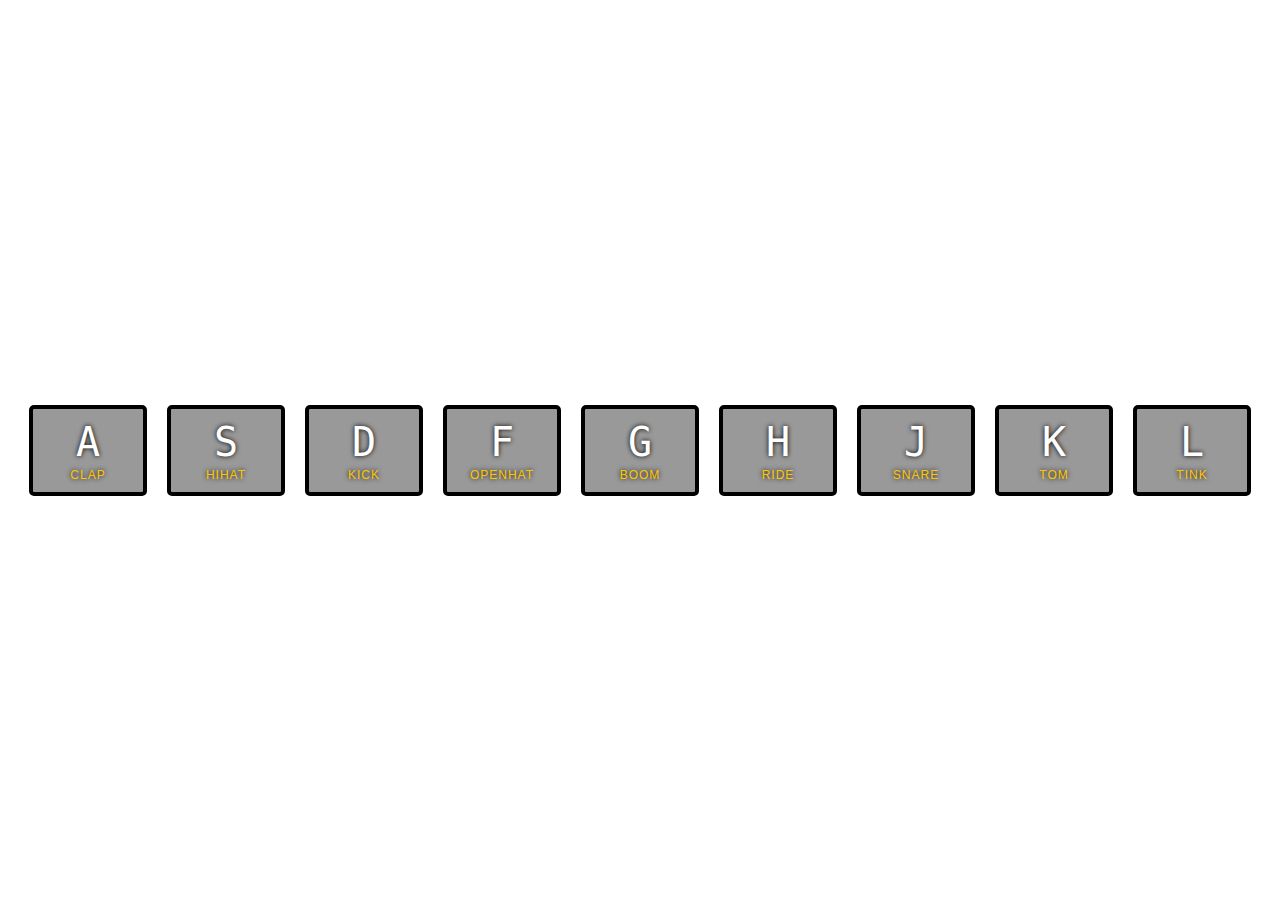
<file: 01/index.html>
<!DOCTYPE html>
<html lang="en">
<head>
    <meta charset="UTF-8">
    <title>JS Drum Kit</title>
    <link rel="stylesheet" href="style.css">
</head>
<body>

<div class="keys">
    <div data-key="65" class="key">
        <kbd>A</kbd>
        <span class="sound">clap</span>
    </div>
    <div data-key="83" class="key">
        <kbd>S</kbd>
        <span class="sound">hihat</span>
    </div>
    <div data-key="68" class="key">
        <kbd>D</kbd>
        <span class="sound">kick</span>
    </div>
    <div data-key="70" class="key">
        <kbd>F</kbd>
        <span class="sound">openhat</span>
    </div>
    <div data-key="71" class="key">
        <kbd>G</kbd>
        <span class="sound">boom</span>
    </div>
    <div data-key="72" class="key">
        <kbd>H</kbd>
        <span class="sound">ride</span>
    </div>
    <div data-key="74" class="key">
        <kbd>J</kbd>
        <span class="sound">snare</span>
    </div>
    <div data-key="75" class="key">
        <kbd>K</kbd>
        <span class="sound">tom</span>
    </div>
    <div data-key="76" class="key">
        <kbd>L</kbd>
        <span class="sound">tink</span>
    </div>
</div>

<audio data-key="65" src="sounds/clap.wav"></audio>
<audio data-key="83" src="sounds/hihat.wav"></audio>
<audio data-key="68" src="sounds/kick.wav"></audio>
<audio data-key="70" src="sounds/openhat.wav"></audio>
<audio data-key="71" src="sounds/boom.wav"></audio>
<audio data-key="72" src="sounds/ride.wav"></audio>
<audio data-key="74" src="sounds/snare.wav"></audio>
<audio data-key="75" src="sounds/tom.wav"></audio>
<audio data-key="76" src="sounds/tink.wav"></audio>

<script src="script.js"></script>

</body>
</html>
</file>
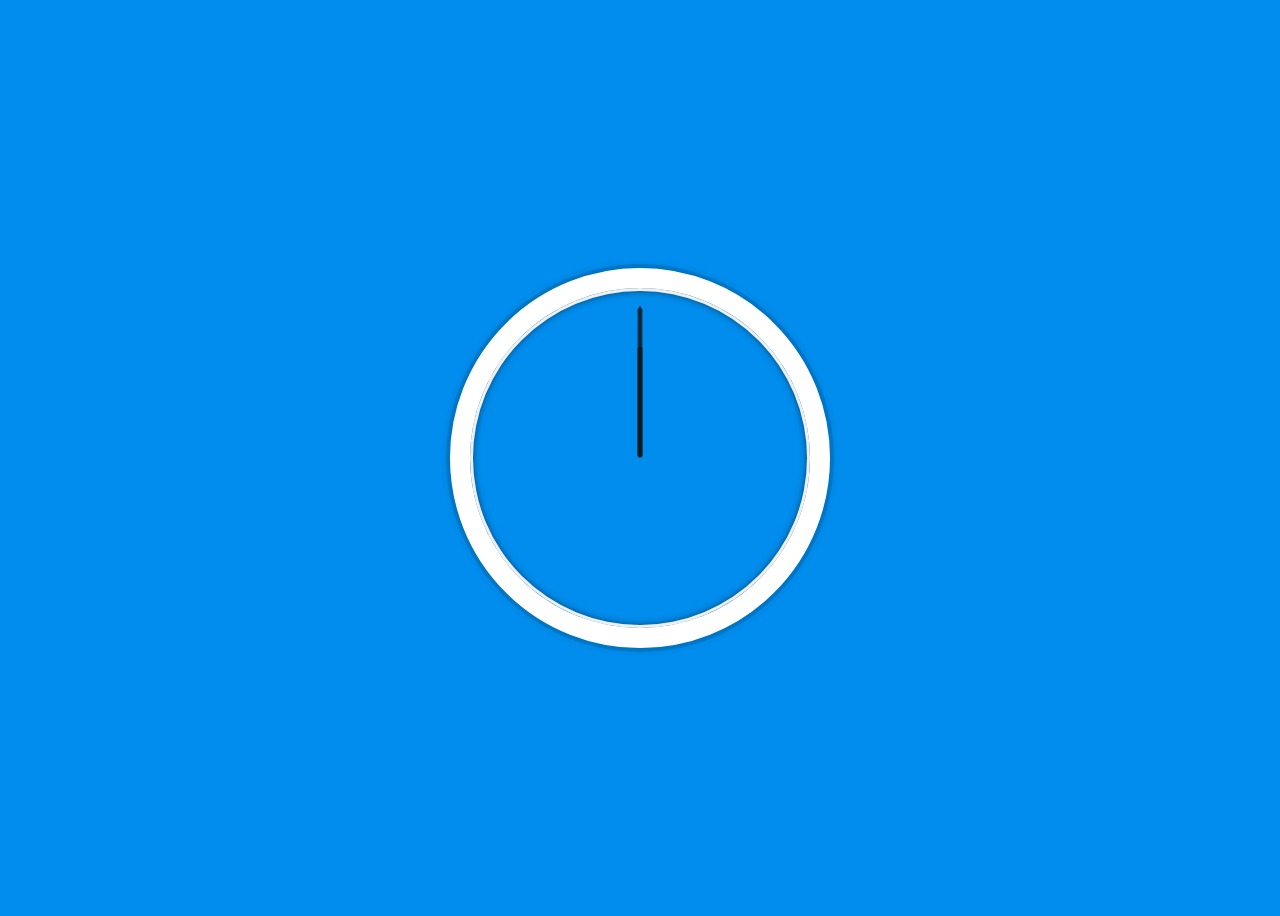
<file: 02/index.html>
<!DOCTYPE html>
<html lang="en">
<head>
    <meta charset="UTF-8">
    <title>JS + CSS Clock</title>
    <link rel="stylesheet" href="style.css">
</head>
<body>

<div class="clock">
    <div class="clock-face">
        <div class="hand hour-hand"></div>
        <div class="hand min-hand"></div>
        <div class="hand second-hand"></div>
    </div>
</div>

<script src="script.js"></script>
</body>
</html>
</file>
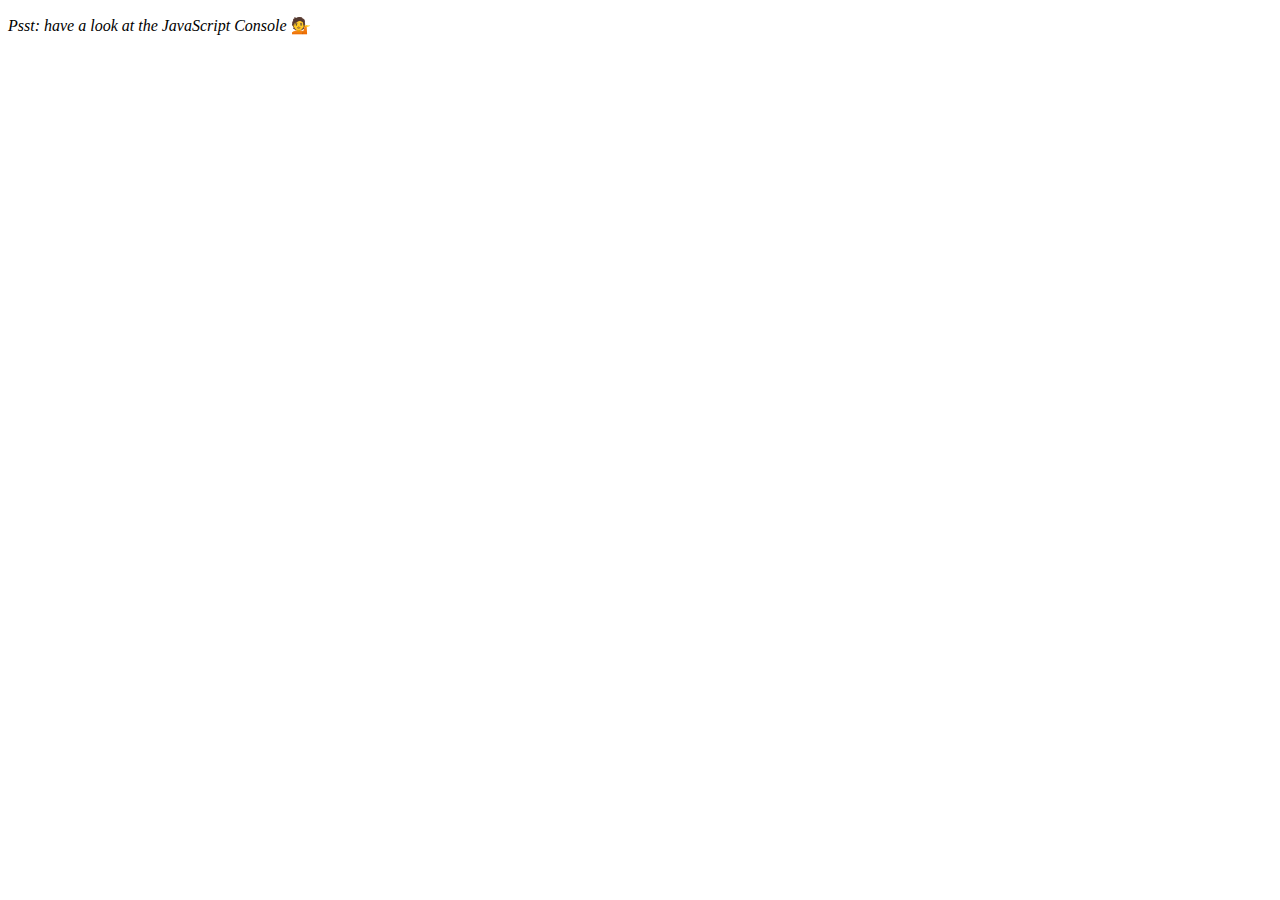
<file: 04/index.html>
<!DOCTYPE html>
<html lang="en">
<head>
    <meta charset="UTF-8">
    <title>Array Cardio 💪</title>
</head>
<body>
<p><em>Psst: have a look at the JavaScript Console</em> 💁</p>
<script>

    const inventors = [
        {first: 'Albert', last: 'Einstein', year: 1879, passed: 1955},
        {first: 'Isaac', last: 'Newton', year: 1643, passed: 1727},
        {first: 'Galileo', last: 'Galilei', year: 1564, passed: 1642},
        {first: 'Marie', last: 'Curie', year: 1867, passed: 1934},
        {first: 'Johannes', last: 'Kepler', year: 1571, passed: 1630},
        {first: 'Nicolaus', last: 'Copernicus', year: 1473, passed: 1543},
        {first: 'Max', last: 'Planck', year: 1858, passed: 1947},
        {first: 'Katherine', last: 'Blodgett', year: 1898, passed: 1979},
        {first: 'Ada', last: 'Lovelace', year: 1815, passed: 1852},
        {first: 'Sarah E.', last: 'Goode', year: 1855, passed: 1905},
        {first: 'Lise', last: 'Meitner', year: 1878, passed: 1968},
        {first: 'Hanna', last: 'Hammarström', year: 1829, passed: 1909}
    ];

    const people = ['Beck, Glenn', 'Becker, Carl', 'Beckett, Samuel', 'Beddoes, Mick', 'Beecher, Henry', 'Beethoven, Ludwig', 'Begin, Menachem', 'Belloc, Hilaire', 'Bellow, Saul', 'Benchley, Robert', 'Benenson, Peter', 'Ben-Gurion, David', 'Benjamin, Walter', 'Benn, Tony', 'Bennington, Chester', 'Benson, Leana', 'Bent, Silas', 'Bentsen, Lloyd', 'Berger, Ric', 'Bergman, Ingmar', 'Berio, Luciano', 'Berle, Milton', 'Berlin, Irving', 'Berne, Eric', 'Bernhard, Sandra', 'Berra, Yogi', 'Berry, Halle', 'Berry, Wendell', 'Bethea, Erin', 'Bevan, Aneurin', 'Bevel, Ken', 'Biden, Joseph', 'Bierce, Ambrose', 'Biko, Steve', 'Billings, Josh', 'Biondo, Frank', 'Birrell, Augustine', 'Black, Elk', 'Blair, Robert', 'Blair, Tony', 'Blake, William'];

    // Array.prototype.filter()
    // 1. Filter the list of inventors for those who were born in the 1500's
    const fifteen = inventors.filter((inventor) => {
        if (inventor.year >= 1500 && inventor.year < 1600) {
            return true;
        }
    });
    console.table(fifteen);

    // Array.prototype.map()
    // 2. Give us an array of the inventors' first and last names
    const fullNames = inventors.map(inventor => inventor.first + ' ' + inventor.last);

    console.log(fullNames);

    // Array.prototype.sort()
    // 3. Sort the inventors by birthdate, oldest to youngest
    const ordered = inventors.sort(function (firstPerson, secondPerson) {
        if (firstPerson.year > secondPerson.year) {
            return 1;
        } else {
            return -1;
        }
    });

    const ordered = inventors.sort((a, b) => a.year > b.year ? 1 : -1);

    console.table(ordered);

    // Array.prototype.reduce()
    // 4. How many years did all the inventors live?
    const totalYears = inventors.reduce((total, inventor) => {
        return total + (inventor.passed - inventor.year);
    }, 0);

    console.log(totalYears);

    // 5. Sort the inventors by years lived
    const oldest = inventors.sort((a, b) => {
        const lastGuy = a.passed - a.year;
        const nextGuy = b.passed - b.year;
        return lastGuy > nextGuy ? -1 : 1;
    });

    console.log(oldest);

    // 6. create a list of Boulevards in Paris that contain 'de' anywhere in the name
    // https://en.wikipedia.org/wiki/Category:Boulevards_in_Paris
//    const category = document.querySelector('.mw-category');
//    const links = Array.from(category.querySelectorAll('a'));
//    const de = links
//                .map(link => link.textContent)
//                .filter(streetName => streetName.includes('de'));

    // 7. sort Exercise
    // Sort the people alphabetically by last name
    const alpha = people.sort((lastOne, nextOne) => {
        const [aLast, aFirst] = lastOne.split(', ');
        const [bLast, bFirst] = nextOneOne.split(', ');
        return aLast > bLast ? 1 : -1;
    });

    // 8. Reduce Exercise
    // Sum up the instances of each of these
    const data = ['car', 'car', 'truck', 'truck', 'bike', 'walk', 'car', 'van', 'bike', 'walk', 'car', 'van', 'car', 'truck'];

    const transportation = data.reduce((obj, item) => {
        if (!obj[item]) {
            obj[item] = 0;
        }
        obj[item]++;
        return {};
    }, {});

    console.log(transportation);

</script>
</body>
</html>
</file>
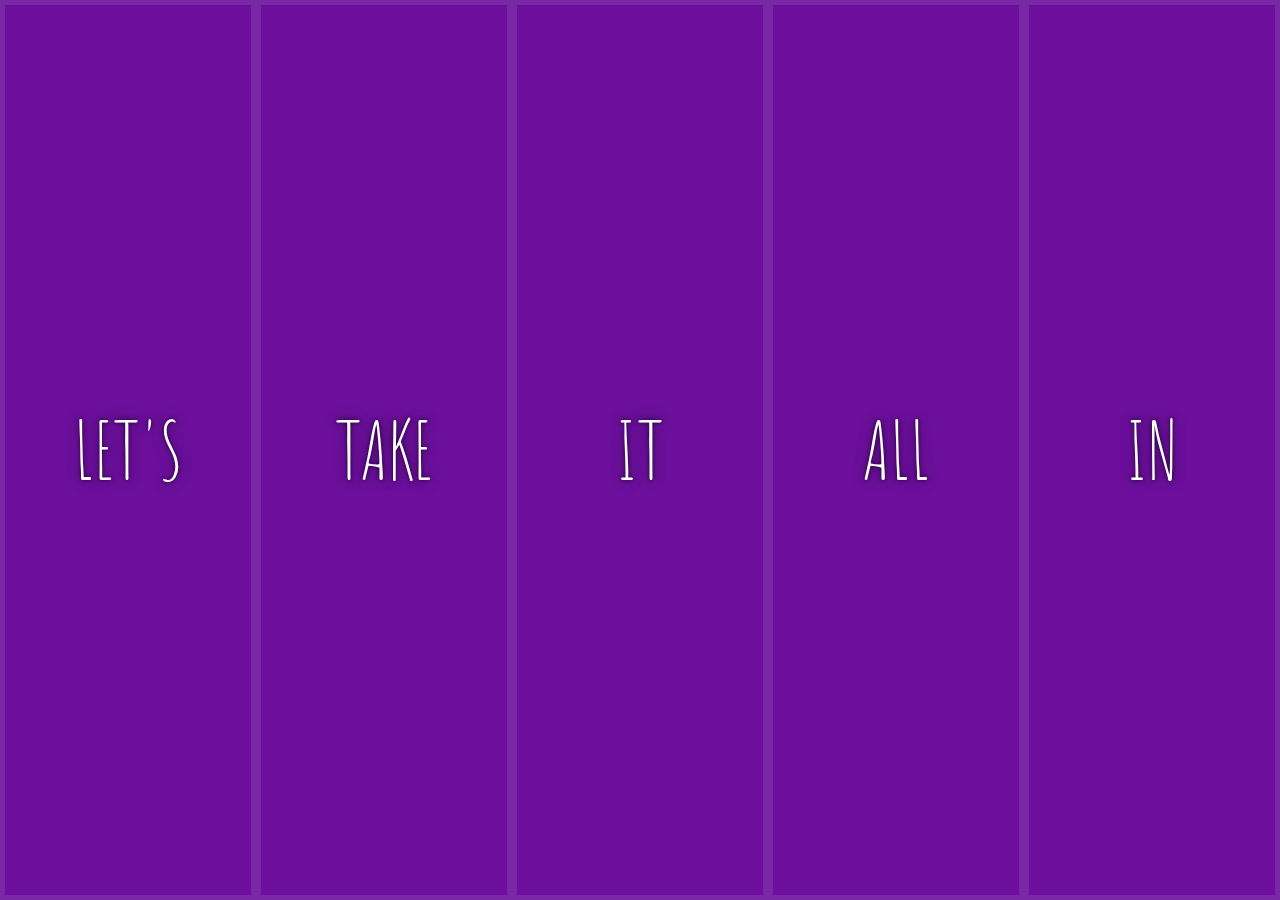
<file: 05/index.html>
<!DOCTYPE html>
<html lang="en">
<head>
  <meta charset="UTF-8">
  <title>Flex Panels 💪</title>
  <link href='https://fonts.googleapis.com/css?family=Amatic+SC' rel='stylesheet' type='text/css'>
</head>
<body>
  <style>
    html {
      box-sizing: border-box;
      background:#ffc600;
      font-family:'helvetica neue';
      font-size: 20px;
      font-weight: 200;
    }
    body {
      margin: 0;
    }
    *, *:before, *:after {
      box-sizing: inherit;
    }

    .panels {
      min-height:100vh;
      overflow: hidden;
      display: flex;
    }

    .panel {
      background:#6B0F9C;
      box-shadow:inset 0 0 0 5px rgba(255,255,255,0.1);
      color:white;
      text-align: center;
      align-items:center;
      /* Safari transitionend event.propertyName === flex */
      /* Chrome + FF transitionend event.propertyName === flex-grow */
      transition:
        font-size 0.7s cubic-bezier(0.61,-0.19, 0.7,-0.11),
        flex 0.7s cubic-bezier(0.61,-0.19, 0.7,-0.11),
        background 0.2s;
      font-size: 20px;
      background-size:cover;
      background-position:center;
      flex: 1;
      justify-content: center;
      align-items: center;
      display: flex;
      flex-direction: column;
    }


    .panel1 { background-image:url(https://source.unsplash.com/gYl-UtwNg_I/1500x1500); }
    .panel2 { background-image:url(https://source.unsplash.com/1CD3fd8kHnE/1500x1500); }
    .panel3 { background-image:url(https://images.unsplash.com/photo-1465188162913-8fb5709d6d57?ixlib=rb-0.3.5&q=80&fm=jpg&crop=faces&cs=tinysrgb&w=1500&h=1500&fit=crop&s=967e8a713a4e395260793fc8c802901d); }
    .panel4 { background-image:url(https://source.unsplash.com/ITjiVXcwVng/1500x1500); }
    .panel5 { background-image:url(https://source.unsplash.com/3MNzGlQM7qs/1500x1500); }

    .panel > * {
      margin:0;
      width: 100%;
      transition:transform 0.5s;
      flex: 1 0 auto;
      display: flex;
      justify-content: center;
      align-items: center;
    }

    .panel > *:first-child { transform: translateY(-100%); }
    .panel.open-active > *:first-child { transform: translateY(0); }
    .panel > *:last-child { transform: translateY(100%); }
    .panel.open-active > *:last-child { transform: translateY(0); }

    .panel p {
      text-transform: uppercase;
      font-family: 'Amatic SC', cursive;
      text-shadow:0 0 4px rgba(0, 0, 0, 0.72), 0 0 14px rgba(0, 0, 0, 0.45);
      font-size: 2em;
    }
    .panel p:nth-child(2) {
      font-size: 4em;
    }

    .panel.open {
      flex: 5;
      font-size:40px;
    }

    .cta {
      color:white;
      text-decoration: none;
    }

  </style>


  <div class="panels">
    <div class="panel panel1">
      <p>Hey</p>
      <p>Let's</p>
      <p>Dance</p>
    </div>
    <div class="panel panel2">
      <p>Give</p>
      <p>Take</p>
      <p>Receive</p>
    </div>
    <div class="panel panel3">
      <p>Experience</p>
      <p>It</p>
      <p>Today</p>
    </div>
    <div class="panel panel4">
      <p>Give</p>
      <p>All</p>
      <p>You can</p>
    </div>
    <div class="panel panel5">
      <p>Life</p>
      <p>In</p>
      <p>Motion</p>
    </div>
  </div>

  <script>
    const panels = document.querySelectorAll('.panel');

    function toggleOpen() {
      this.classList.toggle('open');
    }

    function toggleActive(e) {
      if (e.propertyName.includes('flex')) {
        this.classList.toggle('open-active');
      }
    }

    panels.forEach(panel => panel.addEventListener('click', toggleOpen));
    panels.forEach(panel => panel.addEventListener('transitionend', toggleActive));

  </script>



</body>
</html>
</file>
<file: 01/style.css>
html {
  font-size: 10px;
  background:url(http://i.imgur.com/b9r5sEL.jpg) bottom center;
  background-size: cover;
}
body,html {
  margin: 0;
  padding: 0;
  font-family: sans-serif;
}

.keys {
  display:flex;
  flex:1;
  min-height:100vh;
  align-items: center;
  justify-content: center;
}

.key {
  border:4px solid black;
  border-radius:5px;
  margin:1rem;
  font-size: 1.5rem;
  padding:1rem .5rem;
  transition:all .07s;
  width:100px;
  text-align: center;
  color:white;
  background:rgba(0,0,0,0.4);
  text-shadow:0 0 5px black;
}

.playing {
  transform:scale(1.1);
  border-color:#ffc600;
  box-shadow: 0 0 10px #ffc600;
}

kbd {
  display: block;
  font-size: 40px;
}

.sound {
  font-size: 1.2rem;
  text-transform: uppercase;
  letter-spacing: 1px;
  color:#ffc600;
}
</file>
<file: 02/style.css>
html {
    background:#018DED url(http://unsplash.it/1500/1000?image=881&blur=50);
    background-size:cover;
    font-family:'helvetica neue';
    text-align: center;
    font-size: 10px;
}

body {
    font-size: 2rem;
    display:flex;
    flex:1;
    min-height: 100vh;
    align-items: center;
}

.clock {
    width: 30rem;
    height: 30rem;
    border:20px solid white;
    border-radius:50%;
    margin:50px auto;
    position: relative;
    padding:2rem;
    box-shadow:
            0 0 0 4px rgba(0,0,0,0.1),
            inset 0 0 0 3px #EFEFEF,
            inset 0 0 10px black,
            0 0 10px rgba(0,0,0,0.2);
}

.clock-face {
    position: relative;
    width: 100%;
    height: 100%;
    transform: translateY(-3px); /* account for the height of the clock hands */
}

.hand {
    width:50%;
    height:5px;
    background: rgba(20, 20, 20, 0.7);
    position: absolute;
    top:50%;
    border-radius: 5px;
    transform-origin: 100%;
    transform: rotate(90deg);
}

.second-hand {
    height: 2px;
    border-radius: 2px;
}

.hour-hand {
    width: 37%;
    left: 13%;
}
</file>
